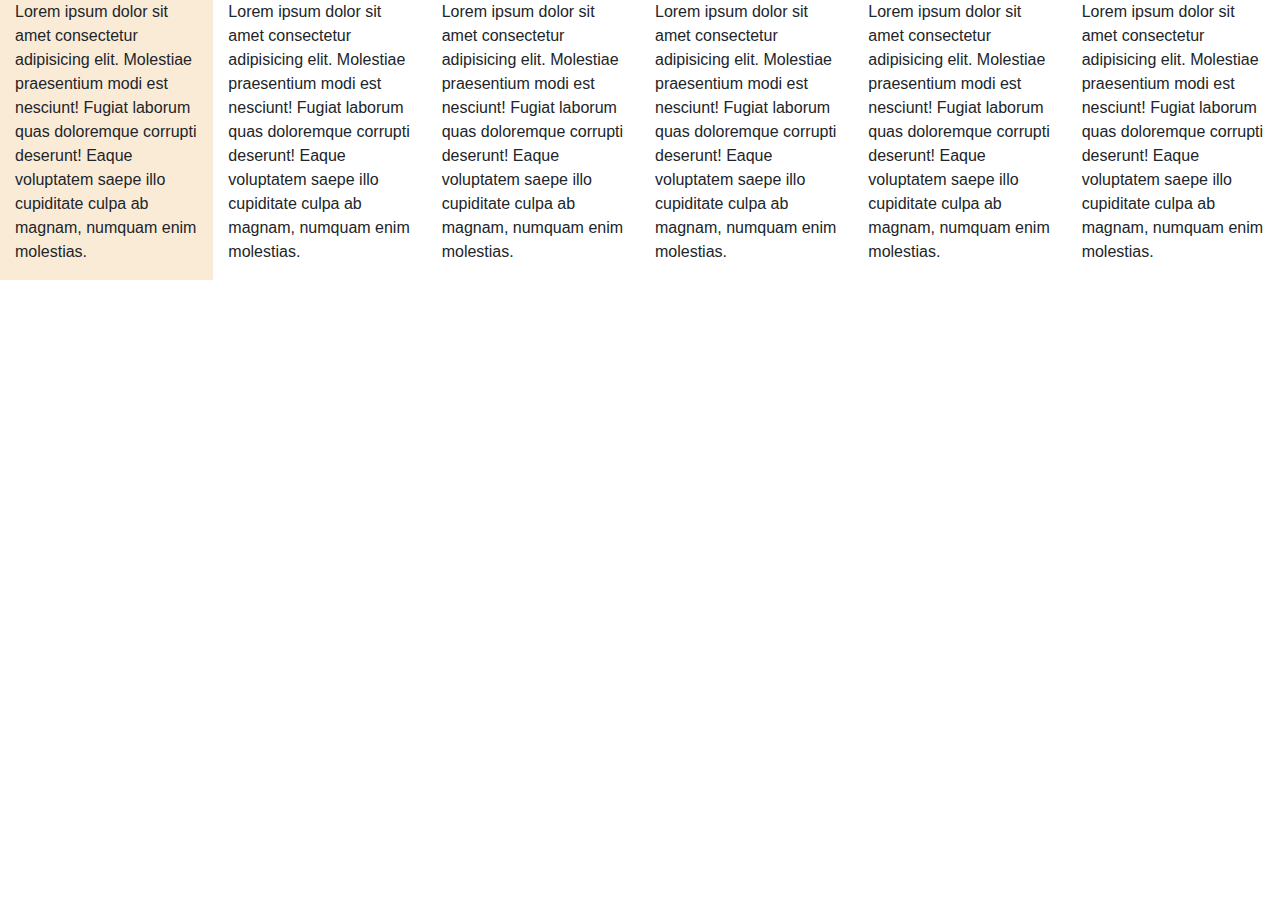
<file: test.html>
<!DOCTYPE html>
<html lang="en">
<head>
    <meta charset="UTF-8">
    <meta http-equiv="X-UA-Compatible" content="IE=edge">
    <meta name="viewport" content="width=device-width, initial-scale=1.0">
   <link rel="stylesheet" href="./test.css">
    <link rel="stylesheet" href="https://cdn.jsdelivr.net/npm/bootstrap@4.0.0/dist/css/bootstrap.min.css" integrity="sha384-Gn5384xqQ1aoWXA+058RXPxPg6fy4IWvTNh0E263XmFcJlSAwiGgFAW/dAiS6JXm" crossorigin="anonymous">
    <title>Document</title>
</head>
<body>
    <div class="container-fluid">
    <div class="row">
        <div class=" para1 col-xs-12 col-sm-6 col-md-4 col-lg-3 col-xl-2">
        <p>Lorem ipsum dolor sit amet consectetur adipisicing elit. Molestiae praesentium modi est nesciunt! Fugiat laborum quas doloremque corrupti deserunt! Eaque voluptatem saepe illo cupiditate culpa ab magnam, numquam enim molestias.</p>
    </div>
    <div class="col-6 col-sm-6 col-md-4 col-lg-3 col-xl-2">
        <p>Lorem ipsum dolor sit amet consectetur adipisicing elit. Molestiae praesentium modi est nesciunt! Fugiat laborum quas doloremque corrupti deserunt! Eaque voluptatem saepe illo cupiditate culpa ab magnam, numquam enim molestias.</p>
    </div>
    <div class="col-6 col-sm-6 col-md-4 col-lg-3 col-xl-2">
        <p>Lorem ipsum dolor sit amet consectetur adipisicing elit. Molestiae praesentium modi est nesciunt! Fugiat laborum quas doloremque corrupti deserunt! Eaque voluptatem saepe illo cupiditate culpa ab magnam, numquam enim molestias.</p>
    </div>
    <div class="col-xs-12 col-sm-6 col-md-4 col-lg-3 col-xl-2">
        <p>Lorem ipsum dolor sit amet consectetur adipisicing elit. Molestiae praesentium modi est nesciunt! Fugiat laborum quas doloremque corrupti deserunt! Eaque voluptatem saepe illo cupiditate culpa ab magnam, numquam enim molestias.</p>
    </div>
    <div class="col-xs-12 col-sm-6 col-md-4 col-lg-3 col-xl-2">
        <p>Lorem ipsum dolor sit amet consectetur adipisicing elit. Molestiae praesentium modi est nesciunt! Fugiat laborum quas doloremque corrupti deserunt! Eaque voluptatem saepe illo cupiditate culpa ab magnam, numquam enim molestias.</p>
    </div>
    <div class="col-xs-12 col-sm-6 col-md-4 col-lg-3 col-xl-2">
        <p>Lorem ipsum dolor sit amet consectetur adipisicing elit. Molestiae praesentium modi est nesciunt! Fugiat laborum quas doloremque corrupti deserunt! Eaque voluptatem saepe illo cupiditate culpa ab magnam, numquam enim molestias.</p>
    </div>
</div>
    </div>
    <script src="https://code.jquery.com/jquery-3.2.1.slim.min.js" integrity="sha384-KJ3o2DKtIkvYIK3UENzmM7KCkRr/rE9/Qpg6aAZGJwFDMVNA/GpGFF93hXpG5KkN" crossorigin="anonymous"></script>
<script src="https://cdn.jsdelivr.net/npm/popper.js@1.12.9/dist/umd/popper.min.js" integrity="sha384-ApNbgh9B+Y1QKtv3Rn7W3mgPxhU9K/ScQsAP7hUibX39j7fakFPskvXusvfa0b4Q" crossorigin="anonymous"></script>
<script src="https://cdn.jsdelivr.net/npm/bootstrap@4.0.0/dist/js/bootstrap.min.js" integrity="sha384-JZR6Spejh4U02d8jOt6vLEHfe/JQGiRRSQQxSfFWpi1MquVdAyjUar5+76PVCmYl" crossorigin="anonymous"></script>
</body>
</html>
</file>
<file: test.css>
.para1
{
    background-color: antiquewhite;
}
.para2
{
    background-color: aqua;
}
</file>
